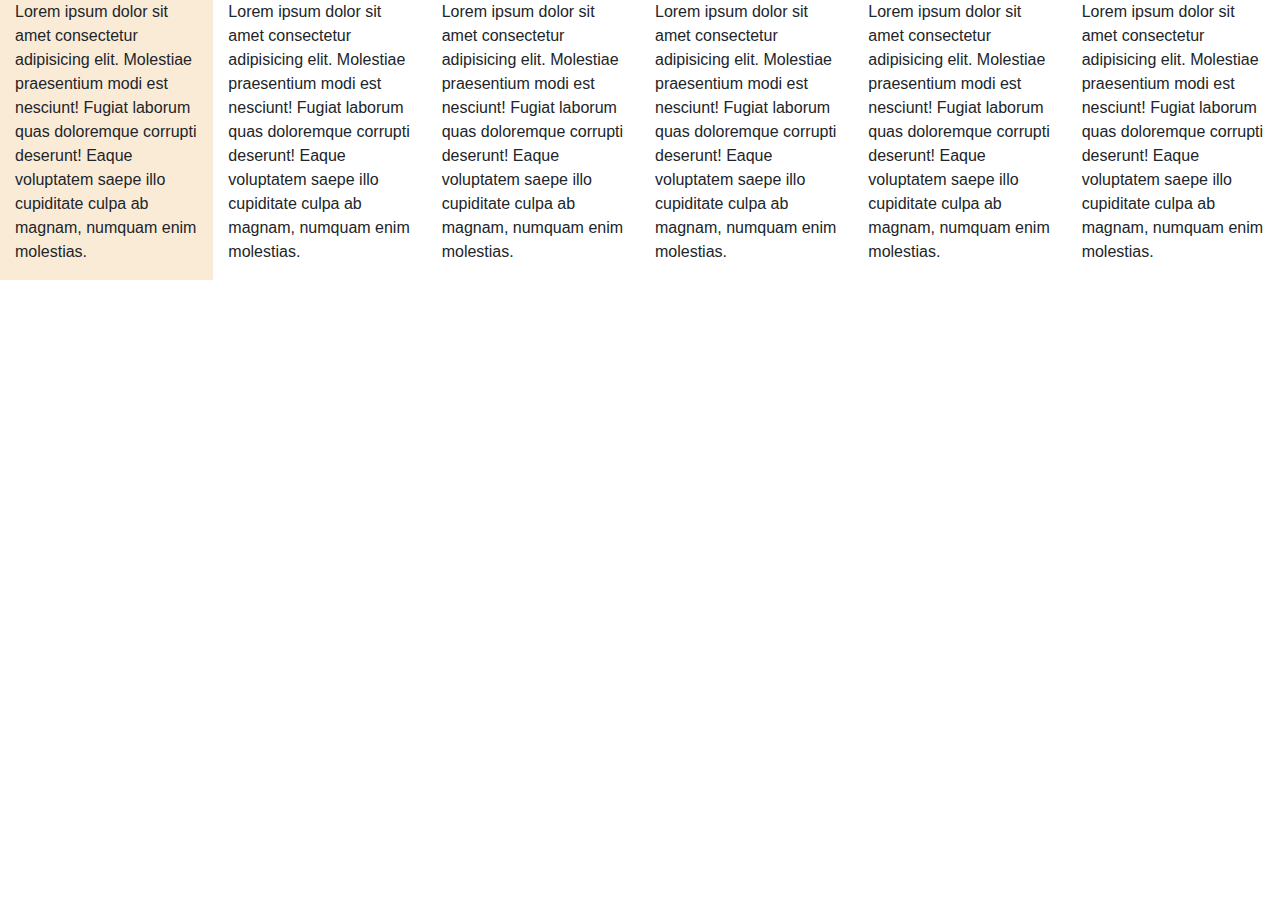
<file: test.html>
<!DOCTYPE html>
<html lang="en">
<head>
    <meta charset="UTF-8">
    <meta http-equiv="X-UA-Compatible" content="IE=edge">
    <meta name="viewport" content="width=device-width, initial-scale=1.0">
   <link rel="stylesheet" href="./test.css">
    <link rel="stylesheet" href="https://cdn.jsdelivr.net/npm/bootstrap@4.0.0/dist/css/bootstrap.min.css" integrity="sha384-Gn5384xqQ1aoWXA+058RXPxPg6fy4IWvTNh0E263XmFcJlSAwiGgFAW/dAiS6JXm" crossorigin="anonymous">
    <title>Document</title>
</head>
<body>
    <div class="container-fluid">
    <div class="row">
        <div class=" para1 col-xs-12 col-sm-6 col-md-4 col-lg-3 col-xl-2">
        <p>Lorem ipsum dolor sit amet consectetur adipisicing elit. Molestiae praesentium modi est nesciunt! Fugiat laborum quas doloremque corrupti deserunt! Eaque voluptatem saepe illo cupiditate culpa ab magnam, numquam enim molestias.</p>
    </div>
    <div class="col-6 col-sm-6 col-md-4 col-lg-3 col-xl-2">
        <p>Lorem ipsum dolor sit amet consectetur adipisicing elit. Molestiae praesentium modi est nesciunt! Fugiat laborum quas doloremque corrupti deserunt! Eaque voluptatem saepe illo cupiditate culpa ab magnam, numquam enim molestias.</p>
    </div>
    <div class="col-6 col-sm-6 col-md-4 col-lg-3 col-xl-2">
        <p>Lorem ipsum dolor sit amet consectetur adipisicing elit. Molestiae praesentium modi est nesciunt! Fugiat laborum quas doloremque corrupti deserunt! Eaque voluptatem saepe illo cupiditate culpa ab magnam, numquam enim molestias.</p>
    </div>
    <div class="col-xs-12 col-sm-6 col-md-4 col-lg-3 col-xl-2">
        <p>Lorem ipsum dolor sit amet consectetur adipisicing elit. Molestiae praesentium modi est nesciunt! Fugiat laborum quas doloremque corrupti deserunt! Eaque voluptatem saepe illo cupiditate culpa ab magnam, numquam enim molestias.</p>
    </div>
    <div class="col-xs-12 col-sm-6 col-md-4 col-lg-3 col-xl-2">
        <p>Lorem ipsum dolor sit amet consectetur adipisicing elit. Molestiae praesentium modi est nesciunt! Fugiat laborum quas doloremque corrupti deserunt! Eaque voluptatem saepe illo cupiditate culpa ab magnam, numquam enim molestias.</p>
    </div>
    <div class="col-xs-12 col-sm-6 col-md-4 col-lg-3 col-xl-2">
        <p>Lorem ipsum dolor sit amet consectetur adipisicing elit. Molestiae praesentium modi est nesciunt! Fugiat laborum quas doloremque corrupti deserunt! Eaque voluptatem saepe illo cupiditate culpa ab magnam, numquam enim molestias.</p>
    </div>
</div>
    </div>
    <script src="https://code.jquery.com/jquery-3.2.1.slim.min.js" integrity="sha384-KJ3o2DKtIkvYIK3UENzmM7KCkRr/rE9/Qpg6aAZGJwFDMVNA/GpGFF93hXpG5KkN" crossorigin="anonymous"></script>
<script src="https://cdn.jsdelivr.net/npm/popper.js@1.12.9/dist/umd/popper.min.js" integrity="sha384-ApNbgh9B+Y1QKtv3Rn7W3mgPxhU9K/ScQsAP7hUibX39j7fakFPskvXusvfa0b4Q" crossorigin="anonymous"></script>
<script src="https://cdn.jsdelivr.net/npm/bootstrap@4.0.0/dist/js/bootstrap.min.js" integrity="sha384-JZR6Spejh4U02d8jOt6vLEHfe/JQGiRRSQQxSfFWpi1MquVdAyjUar5+76PVCmYl" crossorigin="anonymous"></script>
</body>
</html>
</file>
<file: test.css>
.para1
{
    background-color: antiquewhite;
}
.para2
{
    background-color: aqua;
}
</file>
